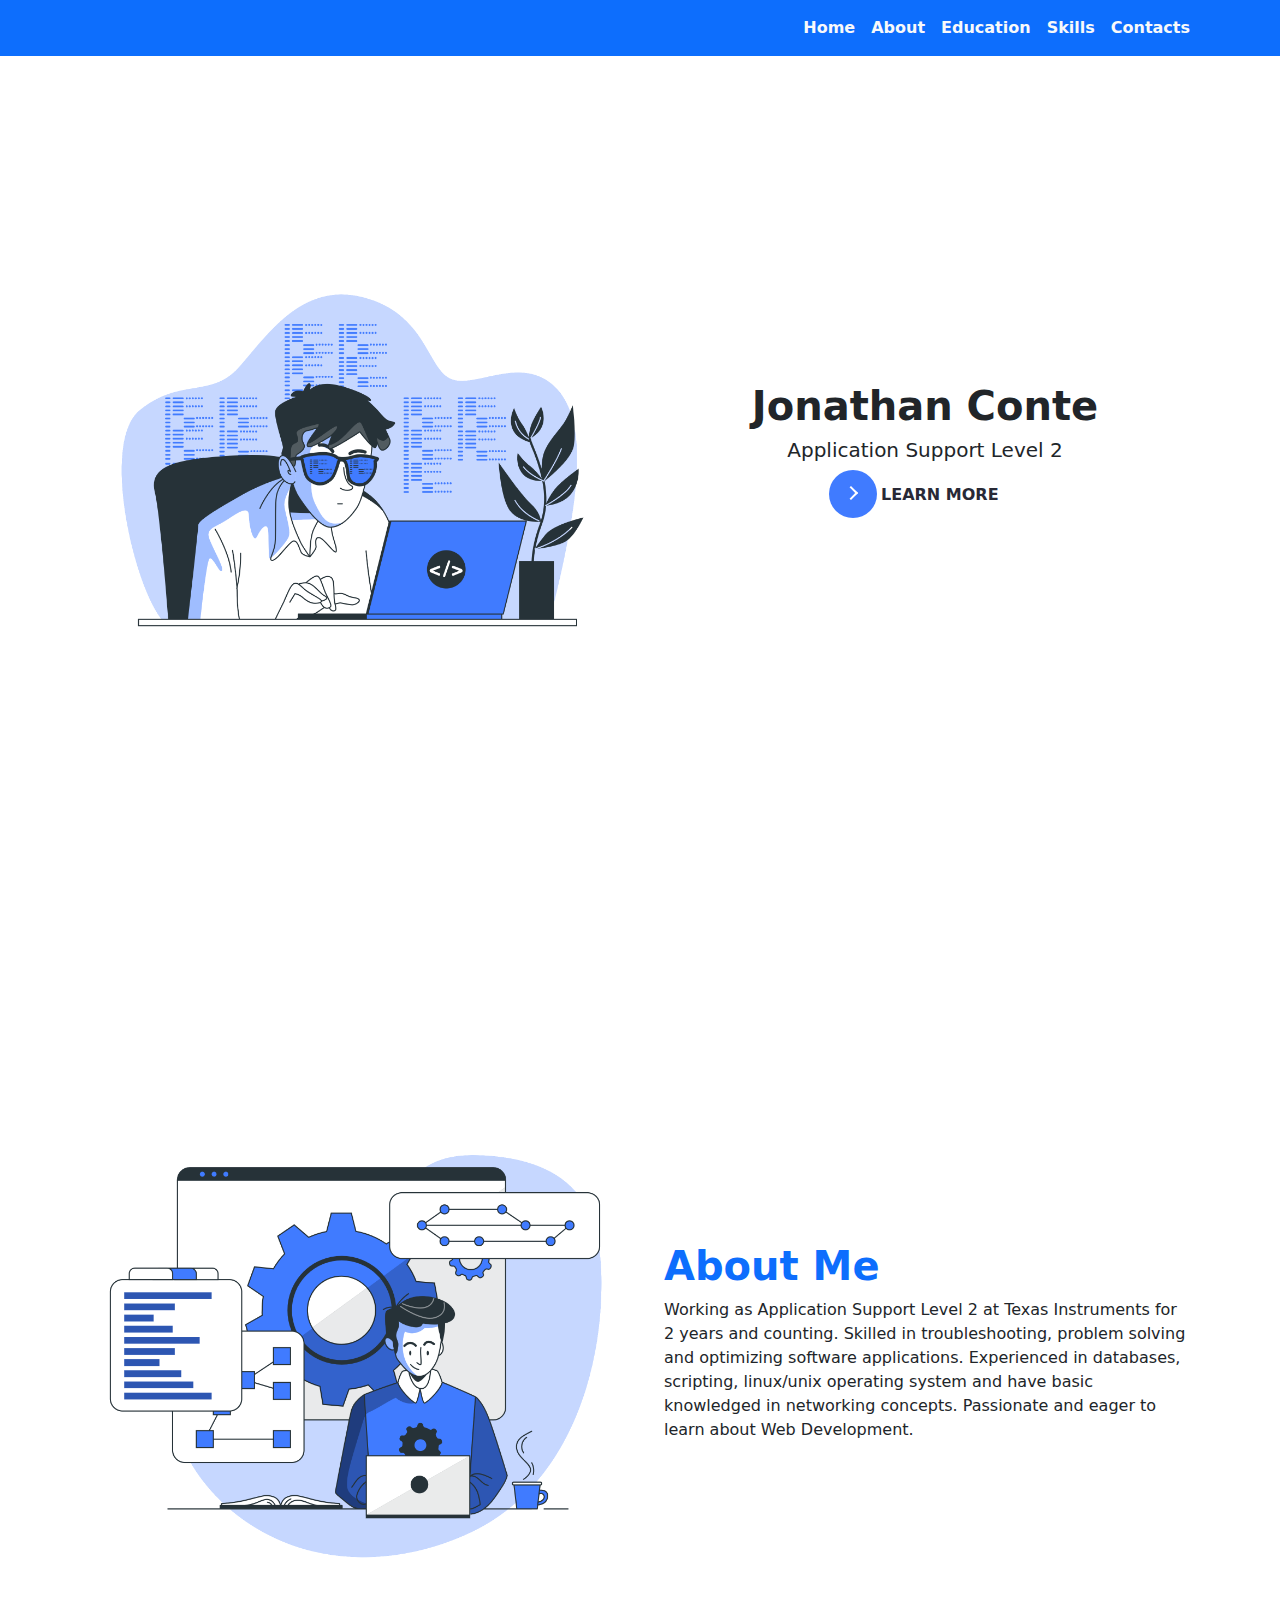
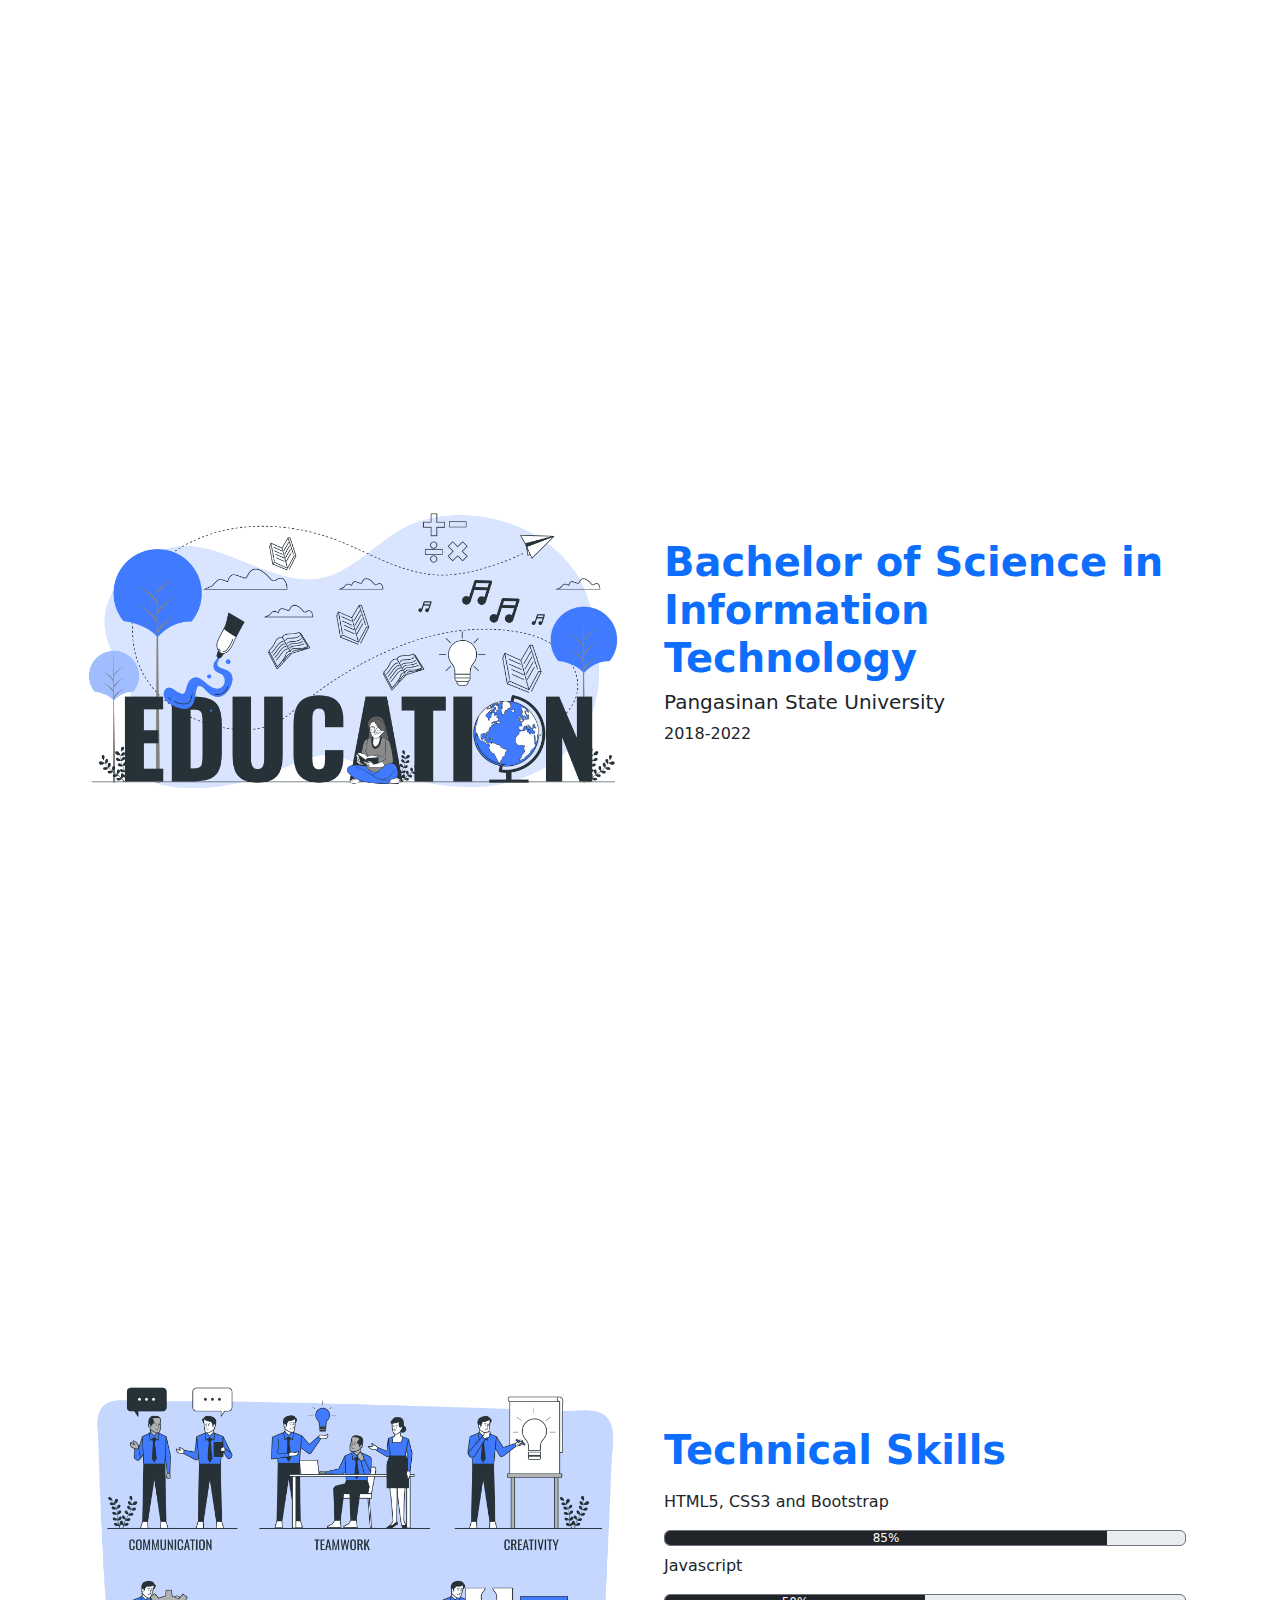
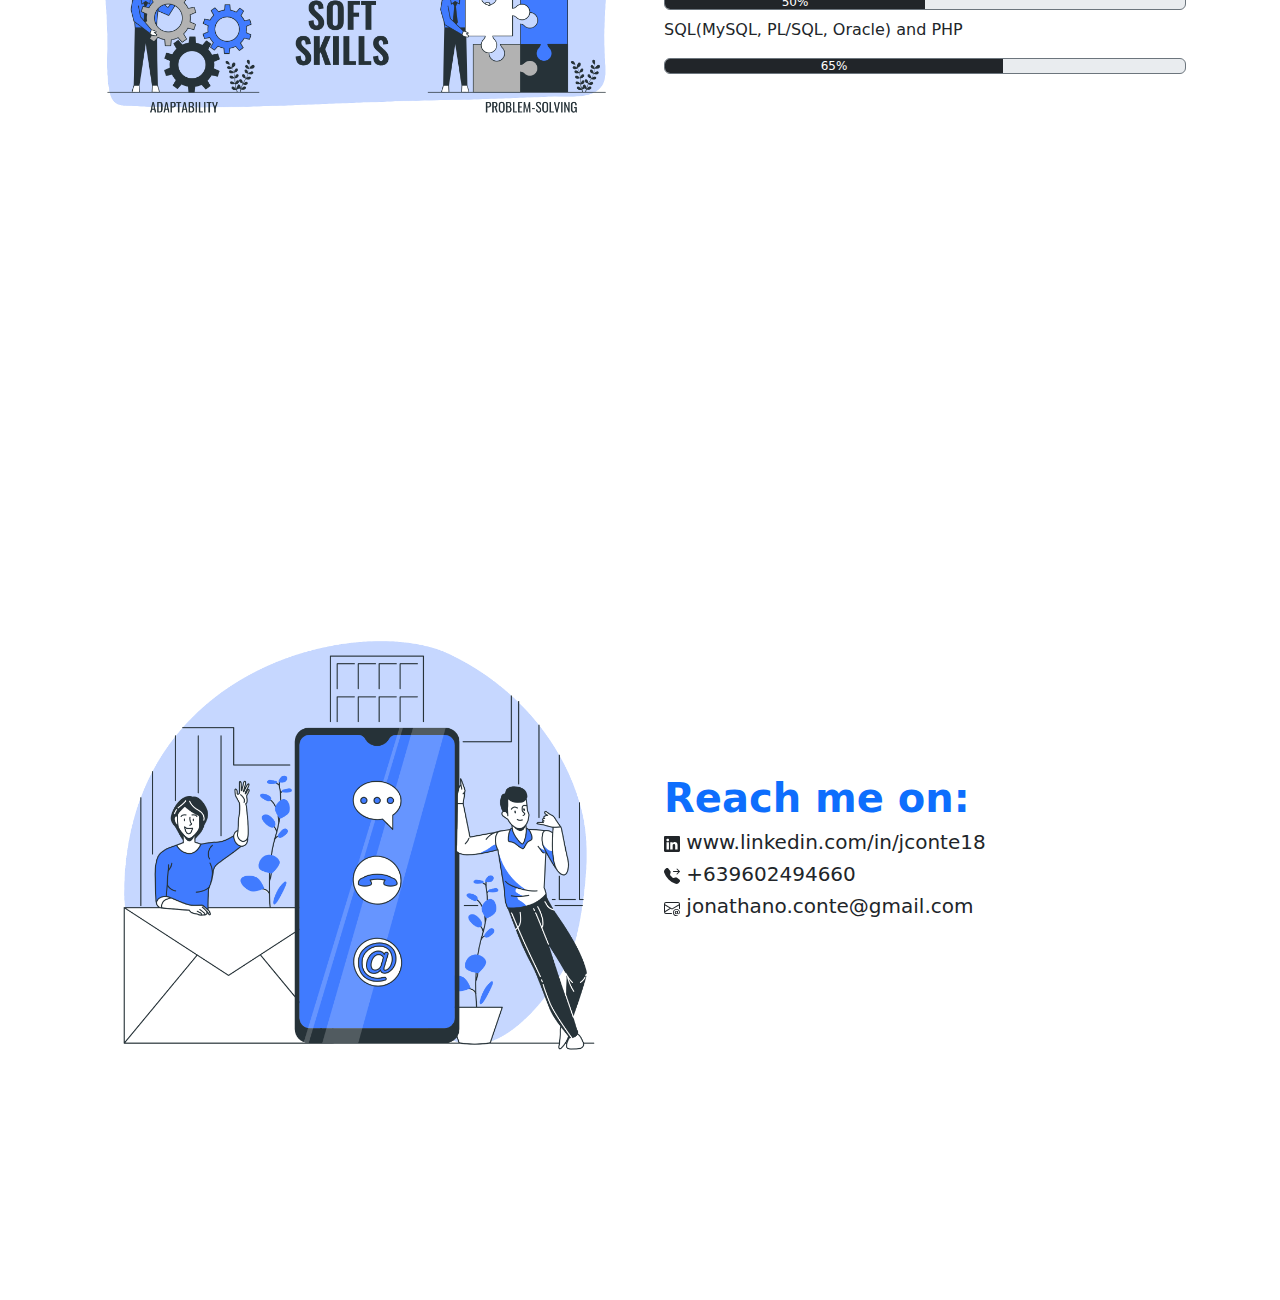
<file: jconte-devfolio/index.html>
<!DOCTYPE html>
<html lang="en">
  <head>
    <meta charset="UTF-8" />
    <meta http-equiv="X-UA-Compatible" content="IE=edge" />
    <meta name="viewport" content="width=device-width, initial-scale=1.0" />
    <title>Jonathan-Conte-Portfolio</title>
    <link rel="stylesheet" href="style.css" />
    <link
      href="https://cdn.jsdelivr.net/npm/bootstrap@5.3.3/dist/css/bootstrap.min.css"
      rel="stylesheet"
      integrity="sha384-QWTKZyjpPEjISv5WaRU9OFeRpok6YctnYmDr5pNlyT2bRjXh0JMhjY6hW+ALEwIH"
      crossorigin="anonymous"
    />
  </head>
  <body>
    <header>
      <div class="container-fluid">
        <nav class="navbar fixed-top navbar-expand-sm bg-primary">
          <div class="container">
            <button
              class="navbar-toggler"
              type="button"
              data-bs-toggle="collapse"
              data-bs-target="#navbarSupportedContent"
              aria-controls="navbarSupportedContent"
              aria-expanded="false"
              aria-label="Toggle navigation"
            >
              <span class="navbar-toggler-icon"></span>
            </button>

            <div
              class="collapse navbar-collapse justify-content-end align-center"
              id="navbarSupportedContent"
            >
              <ul class="navbar-nav">
                <li class="nav-item">
                  <a class="nav-link text-light fw-bold" href="#home">Home</a>
                </li>
                <li class="nav-item">
                  <a class="nav-link text-light fw-bold" href="#about">About</a>
                </li>
                <!-- <li class="nav-item dropdown">
                  <a
                    class="nav-link dropdown-toggle"
                    href="#about"
                    role="button"
                    data-bs-toggle="dropdown"
                    aria-expanded="false"
                  >
                    About
                  </a>
                  <ul class="dropdown-menu">
                    <li><a class="dropdown-item" href="#">Experience</a></li>
                    <li><hr class="dropdown-divider" /></li>
                    <li><a class="dropdown-item" href="#">Education</a></li>
                  </ul>
                </li> -->
                <li class="nav-item">
                  <a class="nav-link text-light fw-bold" href="#education"
                    >Education</a
                  >
                </li>
                <li class="nav-item">
                  <a class="nav-link text-light fw-bold" href="#skills"
                    >Skills</a
                  >
                </li>
                <!-- <li class="nav-item">
                        <a class="nav-link" href="#project">Project</a>
                      </li> -->
                <li class="nav-item">
                  <a class="nav-link text-light fw-bold" href="#contact"
                    >Contacts</a
                  >
                </li>
              </ul>
            </div>
          </div>
        </nav>
      </div>
    </header>
    <main>
      <!--Home-->
      <section id="home">
        <div class="container">
          <div class="row">
            <!--left home-->
            <div
              class="col-sm col-xm mx-auto min-vh-100 d-flex flex-column justify-content-center"
            >
              <img
                src="images/Coding-bro.png"
                class="img-fluid mx-auto"
                alt="boy coding illustrator"
              />
            </div>
            <!--right home-->
            <div class="col-sm col-xm mx-auto">
              <div
                class="container min-vh-100 d-flex flex-column justify-content-center align-items-center"
              >
                <h1 class="display-6 fw-bold">Jonathan Conte</h1>
                <h5>Application Support Level 2</h5>
                <a class="link" href="#about"
                  ><!-- From Uiverse.io by cssbuttons-io -->
                  <button class="learn-more">
                    <span class="circle" aria-hidden="true">
                      <span class="icon arrow"></span>
                    </span>
                    <span class="button-text">Learn More</span>
                  </button></a
                >
                <!-- <p>
                  Skilled in troubleshooting, problem solving and optimizing
                  software applications. Passionate and eager to learn about Web
                  Development.
                </p> -->
              </div>
            </div>
          </div>
        </div>
      </section>

      <!--About-->
      <section id="about">
        <div class="container">
          <div class="row">
            <!--left about-->
            <div class="col-sm col-xm order-last mx-auto">
              <div
                class="container min-vh-100 d-flex flex-column justify-content-center"
              >
                <h1 class="display-6 fw-bold text-primary">About Me</h1>
                <p>
                  Working as Application Support Level 2 at Texas Instruments
                  for 2 years and counting. Skilled in troubleshooting, problem
                  solving and optimizing software applications. Experienced in
                  databases, scripting, linux/unix operating system and have
                  basic knowledged in networking concepts. Passionate and eager
                  to learn about Web Development.
                </p>
                <!-- <p>
                  My job includes analyzing error logs, identifying root causes,
                  and implementing solutions to reduce downtime and improve user
                  experience. Perform logs analysis, configure and update server
                  environment, and verify remote server connectivity using
                  Linux/Unix to maintain system stability and reliability.
                </p>
                <p>
                  Execute SQL queries for data retrieval, modification, and
                  maintenance, handle database credentials password changes, and
                  provide compliance reports based on database queries. Maintain
                  and enhance documentation on application support processes,
                  troubleshooting procedures, system configuration and users
                  guide.
                </p> -->
              </div>
            </div>
            <!--right about-->
            <div
              class="col-sm col-xm mx-auto min-vh-100 d-flex flex-column justify-content-center"
            >
              <img
                src="images/Version control-bro.png"
                class="img-fluid mx-auto"
                alt="boy coding illustrator"
              />
            </div>
          </div>
        </div>
      </section>

      <!--Education-->
      <section id="education">
        <div class="container">
          <div class="row">
            <!--left education-->
            <div
              class="col-sm col-xm mx-auto min-vh-100 d-flex flex-column justify-content-center"
            >
              <img
                src="images/Education-bro.png"
                class="img-fluid mx-auto"
                alt="boy coding illustrator"
              />
            </div>
            <!--right education-->
            <div class="col-sm col-xm mx-auto">
              <div
                class="container min-vh-100 d-flex flex-column justify-content-center"
              >
                <h1 class="display-6 fw-bold text-primary">
                  Bachelor of Science in Information Technology
                </h1>
                <h5>Pangasinan State University</h5>
                <p>2018-2022</p>
                <!-- <p>
                  Skilled in troubleshooting, problem solving and optimizing
                  software applications. Passionate and eager to learn about Web
                  Development.
                </p> -->
              </div>
            </div>
          </div>
        </div>
      </section>

      <!--Skills-->
      <section id="skills">
        <div class="container">
          <div class="row">
            <!--left skill-->
            <div class="col-sm col-xm order-last mx-auto">
              <div
                class="container min-vh-100 d-flex flex-column justify-content-center"
              >
                <h1 class="display-6 fw-bold text-primary">Technical Skills</h1>
                <!--Frontend-->
                <p class="pt-2">HTML5, CSS3 and Bootstrap</p>
                <div
                  class="progress border border-secondary"
                  role="progressbar"
                  aria-label="Example with label"
                  aria-valuenow="85"
                  aria-valuemin="0"
                  aria-valuemax="100"
                >
                  <div class="progress-bar bg-dark" style="width: 85%">85%</div>
                </div>
                <p class="pt-2">Javascript</p>
                <div
                  class="progress border border-secondary"
                  role="progressbar"
                  aria-label="Example with label"
                  aria-valuenow="50"
                  aria-valuemin="0"
                  aria-valuemax="100"
                >
                  <div class="progress-bar bg-dark" style="width: 50%">50%</div>
                </div>
                <!--Backend-->
                <p class="pt-2">SQL(MySQL, PL/SQL, Oracle) and PHP</p>
                <div
                  class="progress border border-secondary"
                  role="progressbar"
                  aria-label="Example with label"
                  aria-valuenow="65"
                  aria-valuemin="0"
                  aria-valuemax="100"
                >
                  <div class="progress-bar bg-dark" style="width: 65%">65%</div>
                </div>
              </div>
            </div>
            <!--right skill-->
            <div
              class="col-sm col-xm mx-auto min-vh-100 d-flex flex-column justify-content-center"
            >
              <img
                src="images/Soft skills-bro.png"
                class="img-fluid mx-auto"
                alt="boy coding illustrator"
              />
            </div>
          </div>
        </div>
      </section>

      <!--Contact Me-->
      <section id="contact">
        <div class="container">
          <div class="row">
            <!--left contact-->
            <div
              class="col-sm col-xm mx-auto min-vh-100 d-flex flex-column justify-content-center"
            >
              <img
                src="images/Contact us-bro.png"
                class="img-fluid mx-auto"
                alt="boy coding illustrator"
              />
            </div>
            <!--right contact-->
            <div class="col-sm col-xm mx-auto">
              <div
                class="container min-vh-100 d-flex flex-column justify-content-center"
              >
                <h1 class="display-6 fw-bold text-primary">Reach me on:</h1>
                <h5>
                  <svg
                    xmlns="http://www.w3.org/2000/svg"
                    width="16"
                    height="16"
                    fill="currentColor"
                    class="bi bi-linkedin"
                    viewBox="0 0 16 16"
                  >
                    <path
                      d="M0 1.146C0 .513.526 0 1.175 0h13.65C15.474 0 16 .513 16 1.146v13.708c0 .633-.526 1.146-1.175 1.146H1.175C.526 16 0 15.487 0 14.854zm4.943 12.248V6.169H2.542v7.225zm-1.2-8.212c.837 0 1.358-.554 1.358-1.248-.015-.709-.52-1.248-1.342-1.248S2.4 3.226 2.4 3.934c0 .694.521 1.248 1.327 1.248zm4.908 8.212V9.359c0-.216.016-.432.08-.586.173-.431.568-.878 1.232-.878.869 0 1.216.662 1.216 1.634v3.865h2.401V9.25c0-2.22-1.184-3.252-2.764-3.252-1.274 0-1.845.7-2.165 1.193v.025h-.016l.016-.025V6.169h-2.4c.03.678 0 7.225 0 7.225z"
                    />
                  </svg>
                  www.linkedin.com/in/jconte18
                </h5>
                <h5>
                  <svg
                    xmlns="http://www.w3.org/2000/svg"
                    width="16"
                    height="16"
                    fill="currentColor"
                    class="bi bi-telephone-forward-fill"
                    viewBox="0 0 16 16"
                  >
                    <path
                      fill-rule="evenodd"
                      d="M1.885.511a1.745 1.745 0 0 1 2.61.163L6.29 2.98c.329.423.445.974.315 1.494l-.547 2.19a.68.68 0 0 0 .178.643l2.457 2.457a.68.68 0 0 0 .644.178l2.189-.547a1.75 1.75 0 0 1 1.494.315l2.306 1.794c.829.645.905 1.87.163 2.611l-1.034 1.034c-.74.74-1.846 1.065-2.877.702a18.6 18.6 0 0 1-7.01-4.42 18.6 18.6 0 0 1-4.42-7.009c-.362-1.03-.037-2.137.703-2.877zm10.761.135a.5.5 0 0 1 .708 0l2.5 2.5a.5.5 0 0 1 0 .708l-2.5 2.5a.5.5 0 0 1-.708-.708L14.293 4H9.5a.5.5 0 0 1 0-1h4.793l-1.647-1.646a.5.5 0 0 1 0-.708"
                    />
                  </svg>
                  +639602494660
                </h5>
                <h5>
                  <svg
                    xmlns="http://www.w3.org/2000/svg"
                    width="16"
                    height="16"
                    fill="currentColor"
                    class="bi bi-envelope-at"
                    viewBox="0 0 16 16"
                  >
                    <path
                      d="M2 2a2 2 0 0 0-2 2v8.01A2 2 0 0 0 2 14h5.5a.5.5 0 0 0 0-1H2a1 1 0 0 1-.966-.741l5.64-3.471L8 9.583l7-4.2V8.5a.5.5 0 0 0 1 0V4a2 2 0 0 0-2-2zm3.708 6.208L1 11.105V5.383zM1 4.217V4a1 1 0 0 1 1-1h12a1 1 0 0 1 1 1v.217l-7 4.2z"
                    />
                    <path
                      d="M14.247 14.269c1.01 0 1.587-.857 1.587-2.025v-.21C15.834 10.43 14.64 9 12.52 9h-.035C10.42 9 9 10.36 9 12.432v.214C9 14.82 10.438 16 12.358 16h.044c.594 0 1.018-.074 1.237-.175v-.73c-.245.11-.673.18-1.18.18h-.044c-1.334 0-2.571-.788-2.571-2.655v-.157c0-1.657 1.058-2.724 2.64-2.724h.04c1.535 0 2.484 1.05 2.484 2.326v.118c0 .975-.324 1.39-.639 1.39-.232 0-.41-.148-.41-.42v-2.19h-.906v.569h-.03c-.084-.298-.368-.63-.954-.63-.778 0-1.259.555-1.259 1.4v.528c0 .892.49 1.434 1.26 1.434.471 0 .896-.227 1.014-.643h.043c.118.42.617.648 1.12.648m-2.453-1.588v-.227c0-.546.227-.791.573-.791.297 0 .572.192.572.708v.367c0 .573-.253.744-.564.744-.354 0-.581-.215-.581-.8Z"
                    />
                  </svg>
                  jonathano.conte@gmail.com
                </h5>
              </div>
            </div>
          </div>
        </div>
      </section>
    </main>
    <footer></footer>

    <script
      src="https://cdn.jsdelivr.net/npm/bootstrap@5.3.3/dist/js/bootstrap.bundle.min.js"
      integrity="sha384-YvpcrYf0tY3lHB60NNkmXc5s9fDVZLESaAA55NDzOxhy9GkcIdslK1eN7N6jIeHz"
      crossorigin="anonymous"
    ></script>
  </body>
</html>
</file>
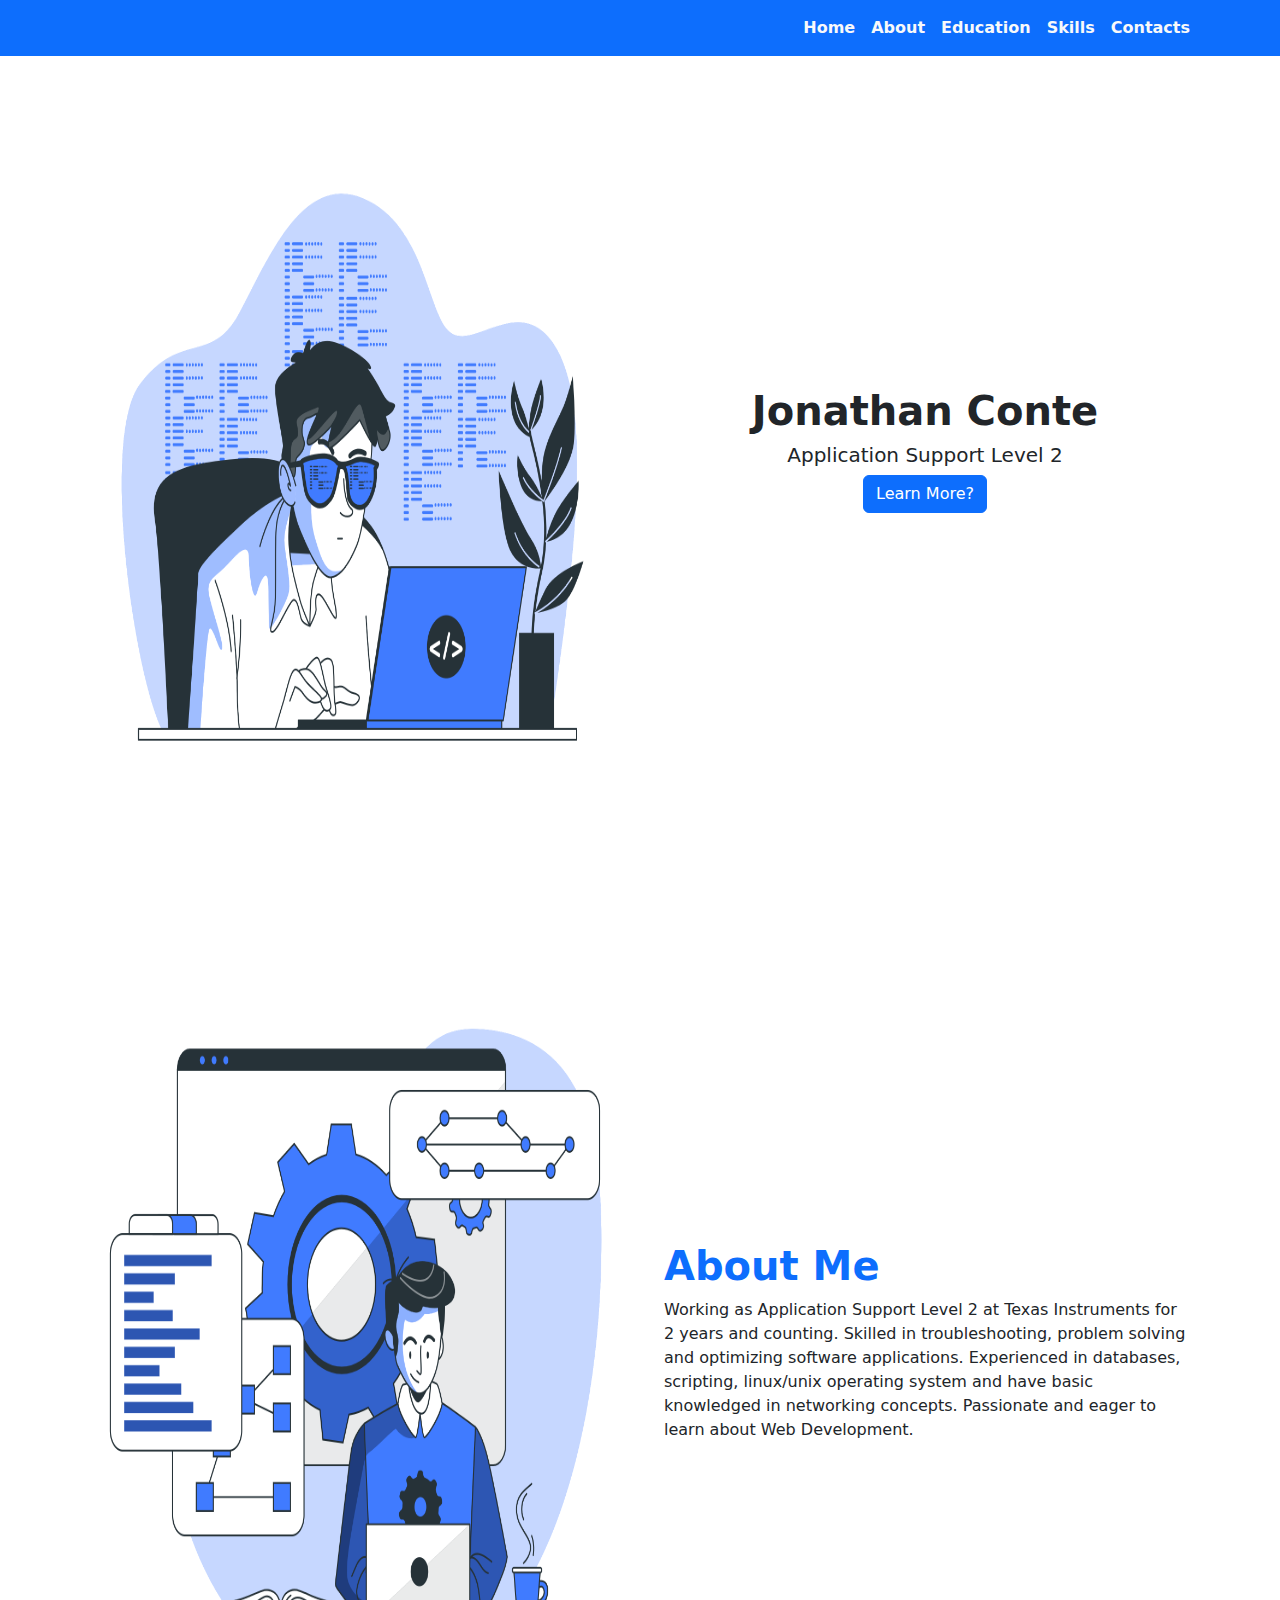
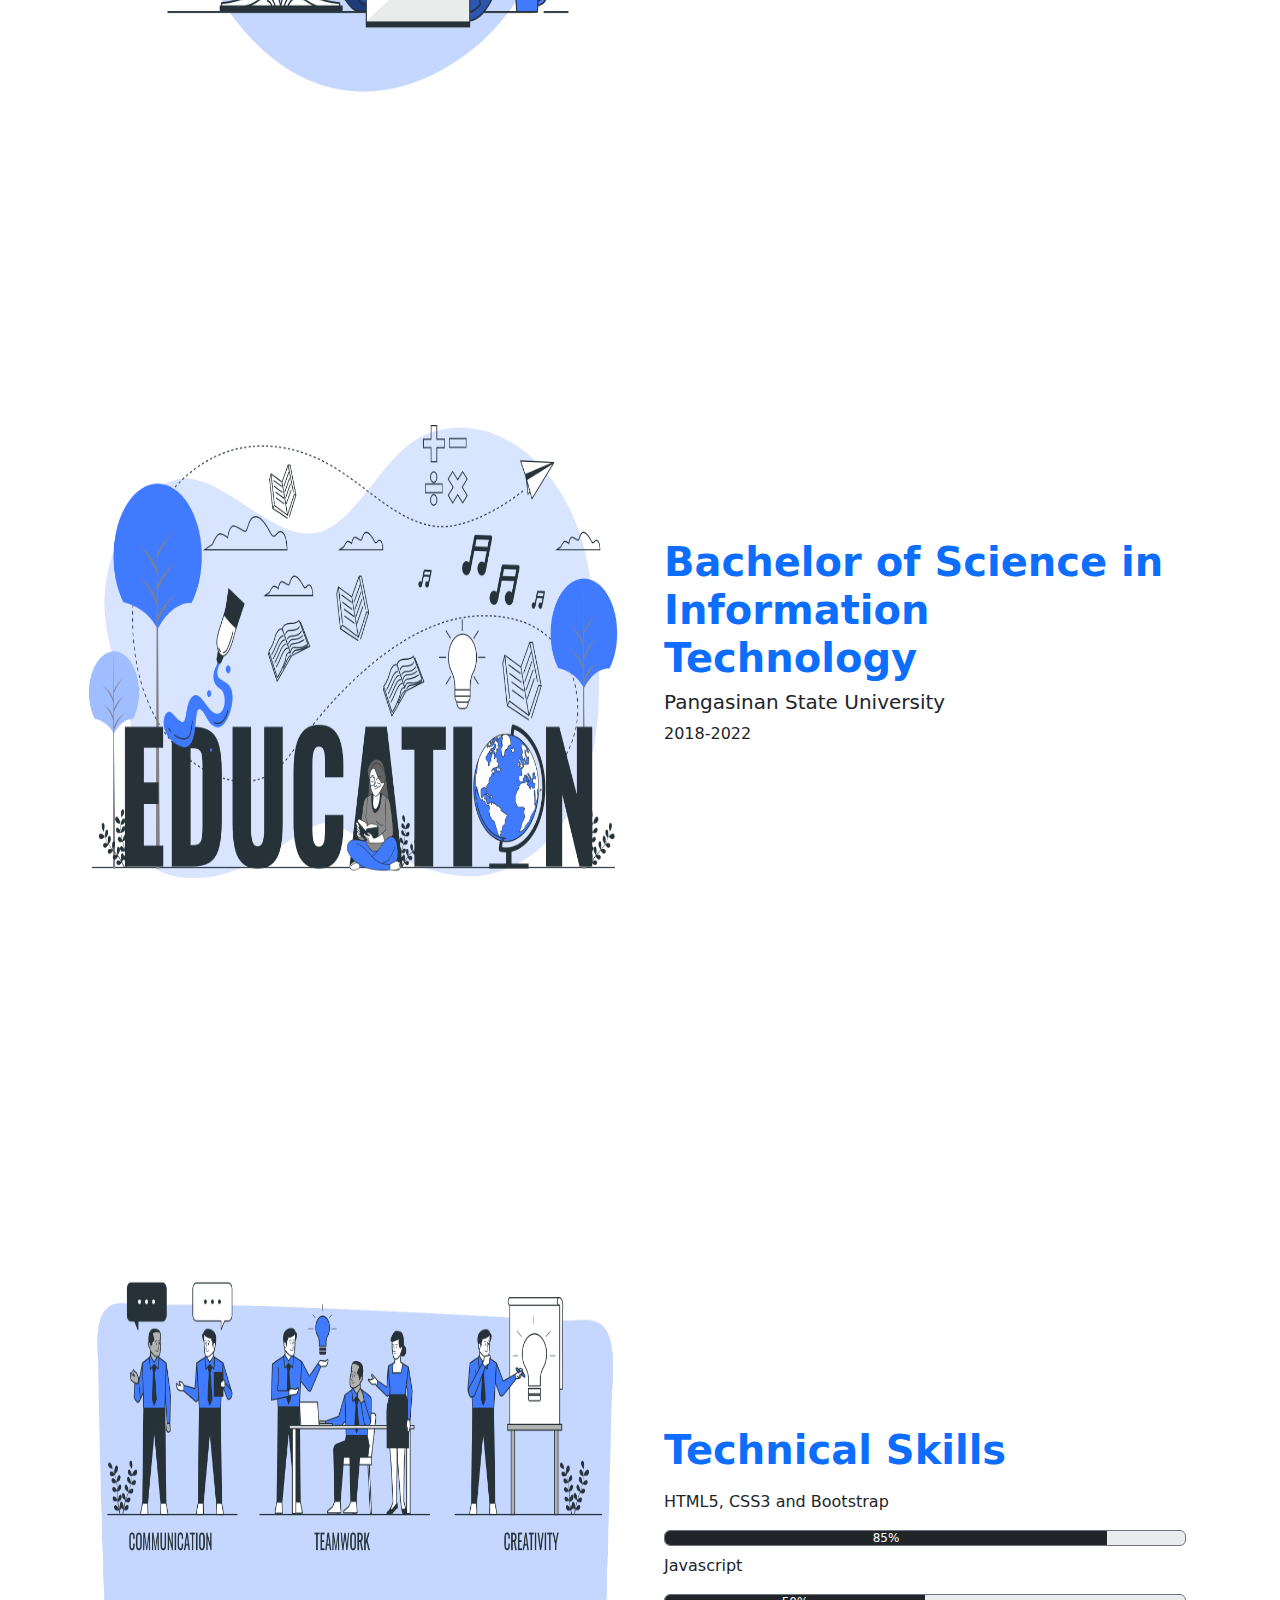
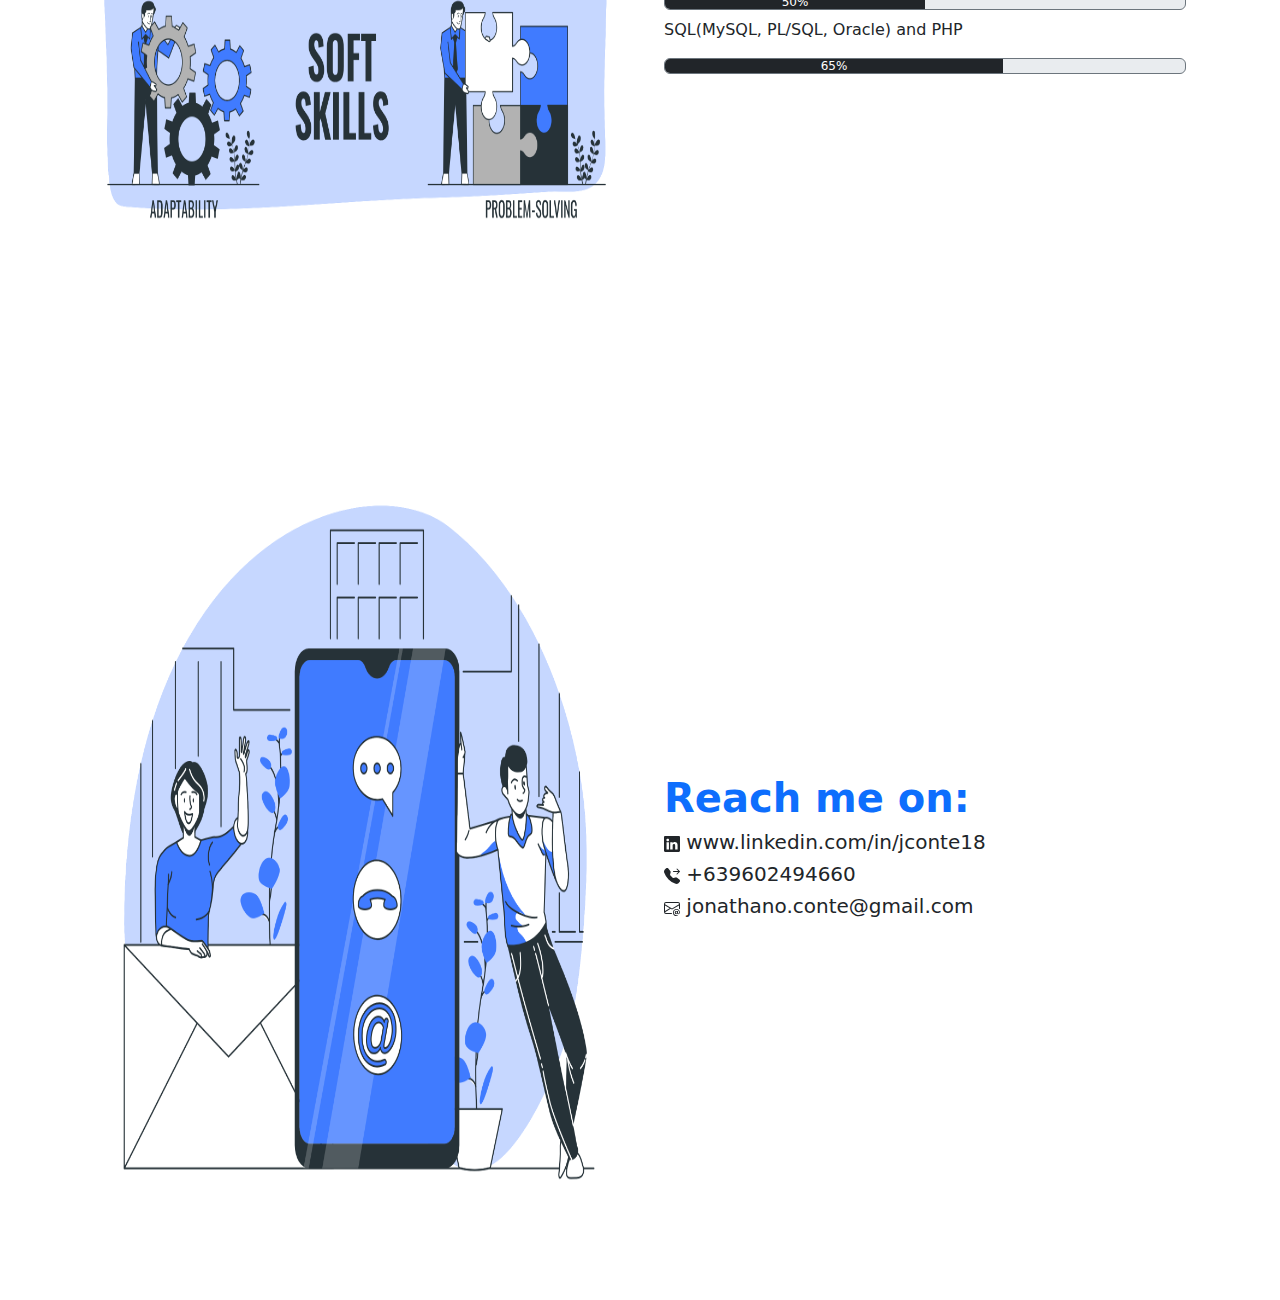
<file: jconte-devfolio/index-copy.html>
<!DOCTYPE html>
<html lang="en">
  <head>
    <meta charset="UTF-8" />
    <meta http-equiv="X-UA-Compatible" content="IE=edge" />
    <meta name="viewport" content="width=device-width, initial-scale=1.0" />
    <title>Jonathan-Conte-Portfolio</title>
    <link
      href="https://cdn.jsdelivr.net/npm/bootstrap@5.3.3/dist/css/bootstrap.min.css"
      rel="stylesheet"
      integrity="sha384-QWTKZyjpPEjISv5WaRU9OFeRpok6YctnYmDr5pNlyT2bRjXh0JMhjY6hW+ALEwIH"
      crossorigin="anonymous"
    />
  </head>
  <body>
    <header>
      <nav class="navbar fixed-top bg-body-tertiary">
        <div class="container-fluid">
          <a class="navbar-brand" href="#">Fixed top</a>
        </div>
      </nav>
      <div class="container-fluid">
        <nav class="navbar fixed-top navbar-expand-sm bg-primary">
          <div class="container">
            <button
              class="navbar-toggler"
              type="button"
              data-bs-toggle="collapse"
              data-bs-target="#navbarSupportedContent"
              aria-controls="navbarSupportedContent"
              aria-expanded="false"
              aria-label="Toggle navigation"
            >
              <span class="navbar-toggler-icon"></span>
            </button>

            <div
              class="collapse navbar-collapse justify-content-end align-center"
              id="navbarSupportedContent"
            >
              <ul class="navbar-nav">
                <li class="nav-item">
                  <a class="nav-link text-light fw-bold" href="#home">Home</a>
                </li>
                <li class="nav-item">
                  <a class="nav-link text-light fw-bold" href="#about">About</a>
                </li>
                <!-- <li class="nav-item dropdown">
                  <a
                    class="nav-link dropdown-toggle"
                    href="#about"
                    role="button"
                    data-bs-toggle="dropdown"
                    aria-expanded="false"
                  >
                    About
                  </a>
                  <ul class="dropdown-menu">
                    <li><a class="dropdown-item" href="#">Experience</a></li>
                    <li><hr class="dropdown-divider" /></li>
                    <li><a class="dropdown-item" href="#">Education</a></li>
                  </ul>
                </li> -->
                <li class="nav-item">
                  <a class="nav-link text-light fw-bold" href="#education"
                    >Education</a
                  >
                </li>
                <li class="nav-item">
                  <a class="nav-link text-light fw-bold" href="#skills"
                    >Skills</a
                  >
                </li>
                <!-- <li class="nav-item">
                        <a class="nav-link" href="#project">Project</a>
                      </li> -->
                <li class="nav-item">
                  <a class="nav-link text-light fw-bold" href="#contact"
                    >Contacts</a
                  >
                </li>
              </ul>
            </div>
          </div>
        </nav>
      </div>
    </header>
    <main>
      <!--Home-->
      <section id="home">
        <div class="container">
          <div class="row">
            <!--left home-->
            <div class="col-md-6 col-sm-12 mx-auto">
              <img
                src="images/Coding-bro.png"
                class="img-fluid min-vh-100 d-flex flex-column justify-content-center d-block mx-auto"
                alt="boy coding illustrator"
              />
            </div>
            <!--right home-->
            <div class="col-md-6 col-sm-12 mx-auto">
              <div
                class="container min-vh-100 d-flex flex-column justify-content-center align-items-center"
              >
                <h1 class="display-6 fw-bold">Jonathan Conte</h1>
                <h5>Application Support Level 2</h5>
                <a class="link" href="#about"
                  ><button class="btn btn-primary mx-auto">
                    Learn More?
                  </button></a
                >
                <!-- <p>
                  Skilled in troubleshooting, problem solving and optimizing
                  software applications. Passionate and eager to learn about Web
                  Development.
                </p> -->
              </div>
            </div>
          </div>
        </div>
      </section>

      <!--About-->
      <section id="about">
        <div class="container">
          <div class="row">
            <!--left about-->
            <div class="col-md-6 col-sm-12 order-last mx-auto">
              <div
                class="container min-vh-100 d-flex flex-column justify-content-center"
              >
                <h1 class="display-6 fw-bold text-primary">About Me</h1>
                <p>
                  Working as Application Support Level 2 at Texas Instruments
                  for 2 years and counting. Skilled in troubleshooting, problem
                  solving and optimizing software applications. Experienced in
                  databases, scripting, linux/unix operating system and have
                  basic knowledged in networking concepts. Passionate and eager
                  to learn about Web Development.
                </p>
                <!-- <p>
                  My job includes analyzing error logs, identifying root causes,
                  and implementing solutions to reduce downtime and improve user
                  experience. Perform logs analysis, configure and update server
                  environment, and verify remote server connectivity using
                  Linux/Unix to maintain system stability and reliability.
                </p>
                <p>
                  Execute SQL queries for data retrieval, modification, and
                  maintenance, handle database credentials password changes, and
                  provide compliance reports based on database queries. Maintain
                  and enhance documentation on application support processes,
                  troubleshooting procedures, system configuration and users
                  guide.
                </p> -->
              </div>
            </div>
            <!--right about-->
            <div class="col-md-6 col-sm-12 order-first mx-auto">
              <img
                src="images/Version control-bro.png"
                class="img-fluid min-vh-100 d-flex flex-column justify-content-center d-block mx-auto"
                alt="boy coding illustrator"
              />
            </div>
          </div>
        </div>
      </section>

      <!--Education-->
      <section id="education">
        <div class="container">
          <div class="row">
            <!--left education-->
            <div class="col-md-6 col-sm-12 mx-auto">
              <img
                src="images/Education-bro.png"
                class="img-fluid min-vh-100 d-flex flex-column justify-content-center d-block mx-auto"
                alt="boy coding illustrator"
              />
            </div>
            <!--right education-->
            <div class="col-md-6 col-sm-12 mx-auto">
              <div
                class="container min-vh-100 d-flex flex-column justify-content-center"
              >
                <h1 class="display-6 fw-bold text-primary">
                  Bachelor of Science in Information Technology
                </h1>
                <h5>Pangasinan State University</h5>
                <p>2018-2022</p>
                <!-- <p>
                  Skilled in troubleshooting, problem solving and optimizing
                  software applications. Passionate and eager to learn about Web
                  Development.
                </p> -->
              </div>
            </div>
          </div>
        </div>
      </section>

      <!--Skills-->
      <section id="skills">
        <div class="container">
          <div class="row">
            <!--left skill-->
            <div class="col-md-6 col-sm-12 order-last mx-auto">
              <div
                class="container min-vh-100 d-flex flex-column justify-content-center"
              >
                <h1 class="display-6 fw-bold text-primary">Technical Skills</h1>
                <!--Frontend-->
                <p class="pt-2">HTML5, CSS3 and Bootstrap</p>
                <div
                  class="progress border border-secondary"
                  role="progressbar"
                  aria-label="Example with label"
                  aria-valuenow="85"
                  aria-valuemin="0"
                  aria-valuemax="100"
                >
                  <div class="progress-bar bg-dark" style="width: 85%">85%</div>
                </div>
                <p class="pt-2">Javascript</p>
                <div
                  class="progress border border-secondary"
                  role="progressbar"
                  aria-label="Example with label"
                  aria-valuenow="50"
                  aria-valuemin="0"
                  aria-valuemax="100"
                >
                  <div class="progress-bar bg-dark" style="width: 50%">50%</div>
                </div>
                <!--Backend-->
                <p class="pt-2">SQL(MySQL, PL/SQL, Oracle) and PHP</p>
                <div
                  class="progress border border-secondary"
                  role="progressbar"
                  aria-label="Example with label"
                  aria-valuenow="65"
                  aria-valuemin="0"
                  aria-valuemax="100"
                >
                  <div class="progress-bar bg-dark" style="width: 65%">65%</div>
                </div>
              </div>
            </div>
            <!--right skill-->
            <div class="col-md-6 col-sm-12 order-first mx-auto">
              <img
                src="images/Soft skills-bro.png"
                class="img-fluid min-vh-100 d-flex flex-column justify-content-center d-block mx-auto"
                alt="boy coding illustrator"
              />
            </div>
          </div>
        </div>
      </section>

      <!--Contact Me-->
      <section id="contact">
        <div class="container">
          <div class="row">
            <!--left contact-->
            <div class="col-md-6 col-sm-12 mx-auto">
              <img
                src="images/Contact us-bro.png"
                class="img-fluid min-vh-100 d-flex flex-column justify-content-center d-block mx-auto"
                alt="boy coding illustrator"
              />
            </div>
            <!--right contact-->
            <div class="col-md-6 col-sm-12 mx-auto">
              <div
                class="container min-vh-100 d-flex flex-column justify-content-center"
              >
                <h1 class="display-6 fw-bold text-primary">Reach me on:</h1>
                <h5>
                  <svg
                    xmlns="http://www.w3.org/2000/svg"
                    width="16"
                    height="16"
                    fill="currentColor"
                    class="bi bi-linkedin"
                    viewBox="0 0 16 16"
                  >
                    <path
                      d="M0 1.146C0 .513.526 0 1.175 0h13.65C15.474 0 16 .513 16 1.146v13.708c0 .633-.526 1.146-1.175 1.146H1.175C.526 16 0 15.487 0 14.854zm4.943 12.248V6.169H2.542v7.225zm-1.2-8.212c.837 0 1.358-.554 1.358-1.248-.015-.709-.52-1.248-1.342-1.248S2.4 3.226 2.4 3.934c0 .694.521 1.248 1.327 1.248zm4.908 8.212V9.359c0-.216.016-.432.08-.586.173-.431.568-.878 1.232-.878.869 0 1.216.662 1.216 1.634v3.865h2.401V9.25c0-2.22-1.184-3.252-2.764-3.252-1.274 0-1.845.7-2.165 1.193v.025h-.016l.016-.025V6.169h-2.4c.03.678 0 7.225 0 7.225z"
                    />
                  </svg>
                  www.linkedin.com/in/jconte18
                </h5>
                <h5>
                  <svg
                    xmlns="http://www.w3.org/2000/svg"
                    width="16"
                    height="16"
                    fill="currentColor"
                    class="bi bi-telephone-forward-fill"
                    viewBox="0 0 16 16"
                  >
                    <path
                      fill-rule="evenodd"
                      d="M1.885.511a1.745 1.745 0 0 1 2.61.163L6.29 2.98c.329.423.445.974.315 1.494l-.547 2.19a.68.68 0 0 0 .178.643l2.457 2.457a.68.68 0 0 0 .644.178l2.189-.547a1.75 1.75 0 0 1 1.494.315l2.306 1.794c.829.645.905 1.87.163 2.611l-1.034 1.034c-.74.74-1.846 1.065-2.877.702a18.6 18.6 0 0 1-7.01-4.42 18.6 18.6 0 0 1-4.42-7.009c-.362-1.03-.037-2.137.703-2.877zm10.761.135a.5.5 0 0 1 .708 0l2.5 2.5a.5.5 0 0 1 0 .708l-2.5 2.5a.5.5 0 0 1-.708-.708L14.293 4H9.5a.5.5 0 0 1 0-1h4.793l-1.647-1.646a.5.5 0 0 1 0-.708"
                    />
                  </svg>
                  +639602494660
                </h5>
                <h5>
                  <svg
                    xmlns="http://www.w3.org/2000/svg"
                    width="16"
                    height="16"
                    fill="currentColor"
                    class="bi bi-envelope-at"
                    viewBox="0 0 16 16"
                  >
                    <path
                      d="M2 2a2 2 0 0 0-2 2v8.01A2 2 0 0 0 2 14h5.5a.5.5 0 0 0 0-1H2a1 1 0 0 1-.966-.741l5.64-3.471L8 9.583l7-4.2V8.5a.5.5 0 0 0 1 0V4a2 2 0 0 0-2-2zm3.708 6.208L1 11.105V5.383zM1 4.217V4a1 1 0 0 1 1-1h12a1 1 0 0 1 1 1v.217l-7 4.2z"
                    />
                    <path
                      d="M14.247 14.269c1.01 0 1.587-.857 1.587-2.025v-.21C15.834 10.43 14.64 9 12.52 9h-.035C10.42 9 9 10.36 9 12.432v.214C9 14.82 10.438 16 12.358 16h.044c.594 0 1.018-.074 1.237-.175v-.73c-.245.11-.673.18-1.18.18h-.044c-1.334 0-2.571-.788-2.571-2.655v-.157c0-1.657 1.058-2.724 2.64-2.724h.04c1.535 0 2.484 1.05 2.484 2.326v.118c0 .975-.324 1.39-.639 1.39-.232 0-.41-.148-.41-.42v-2.19h-.906v.569h-.03c-.084-.298-.368-.63-.954-.63-.778 0-1.259.555-1.259 1.4v.528c0 .892.49 1.434 1.26 1.434.471 0 .896-.227 1.014-.643h.043c.118.42.617.648 1.12.648m-2.453-1.588v-.227c0-.546.227-.791.573-.791.297 0 .572.192.572.708v.367c0 .573-.253.744-.564.744-.354 0-.581-.215-.581-.8Z"
                    />
                  </svg>
                  jonathano.conte@gmail.com
                </h5>
              </div>
            </div>
          </div>
        </div>
      </section>
    </main>
    <footer></footer>

    <script
      src="https://cdn.jsdelivr.net/npm/bootstrap@5.3.3/dist/js/bootstrap.bundle.min.js"
      integrity="sha384-YvpcrYf0tY3lHB60NNkmXc5s9fDVZLESaAA55NDzOxhy9GkcIdslK1eN7N6jIeHz"
      crossorigin="anonymous"
    ></script>
  </body>
</html>
</file>
<file: jconte-devfolio/style.css>
/* From Uiverse.io by cssbuttons-io */ 
button {
    position: relative;
    display: inline-block;
    cursor: pointer;
    outline: none;
    border: 0;
    vertical-align: middle;
    text-decoration: none;
    background: transparent;
    padding: 0;
    font-size: inherit;
    font-family: inherit;
   }
   
   button.learn-more {
    width: 12rem;
    height: auto;
   }
   
   button.learn-more .circle {
    transition: all 0.45s cubic-bezier(0.65, 0, 0.076, 1);
    position: relative;
    display: block;
    margin: 0;
    width: 3rem;
    height: 3rem;
    background: #407BFF;
    border-radius: 1.625rem;
   }
   
   button.learn-more .circle .icon {
    transition: all 0.45s cubic-bezier(0.65, 0, 0.076, 1);
    position: absolute;
    top: 0;
    bottom: 0;
    margin: auto;
    background: #fff;
   }
   
   button.learn-more .circle .icon.arrow {
    transition: all 0.45s cubic-bezier(0.65, 0, 0.076, 1);
    left: 0.625rem;
    width: 1.125rem;
    height: 0.125rem;
    background: none;
   }
   
   button.learn-more .circle .icon.arrow::before {
    position: absolute;
    content: "";
    top: -0.29rem;
    right: 0.0625rem;
    width: 0.625rem;
    height: 0.625rem;
    border-top: 0.125rem solid #fff;
    border-right: 0.125rem solid #fff;
    transform: rotate(45deg);
   }
   
   button.learn-more .button-text {
    transition: all 0.45s cubic-bezier(0.65, 0, 0.076, 1);
    position: absolute;
    top: 0;
    left: 0;
    right: 0;
    bottom: 0;
    padding: 0.75rem 0;
    margin: 0 0 0 1.85rem;
    color: #282936;
    font-weight: 700;
    line-height: 1.6;
    text-align: center;
    text-transform: uppercase;
   }
   
   button:hover .circle {
    width: 100%;
   }
   
   button:hover .circle .icon.arrow {
    background: #fff;
    transform: translate(1rem, 0);
   }
   
   button:hover .button-text {
    color: #fff;
   }
</file>
